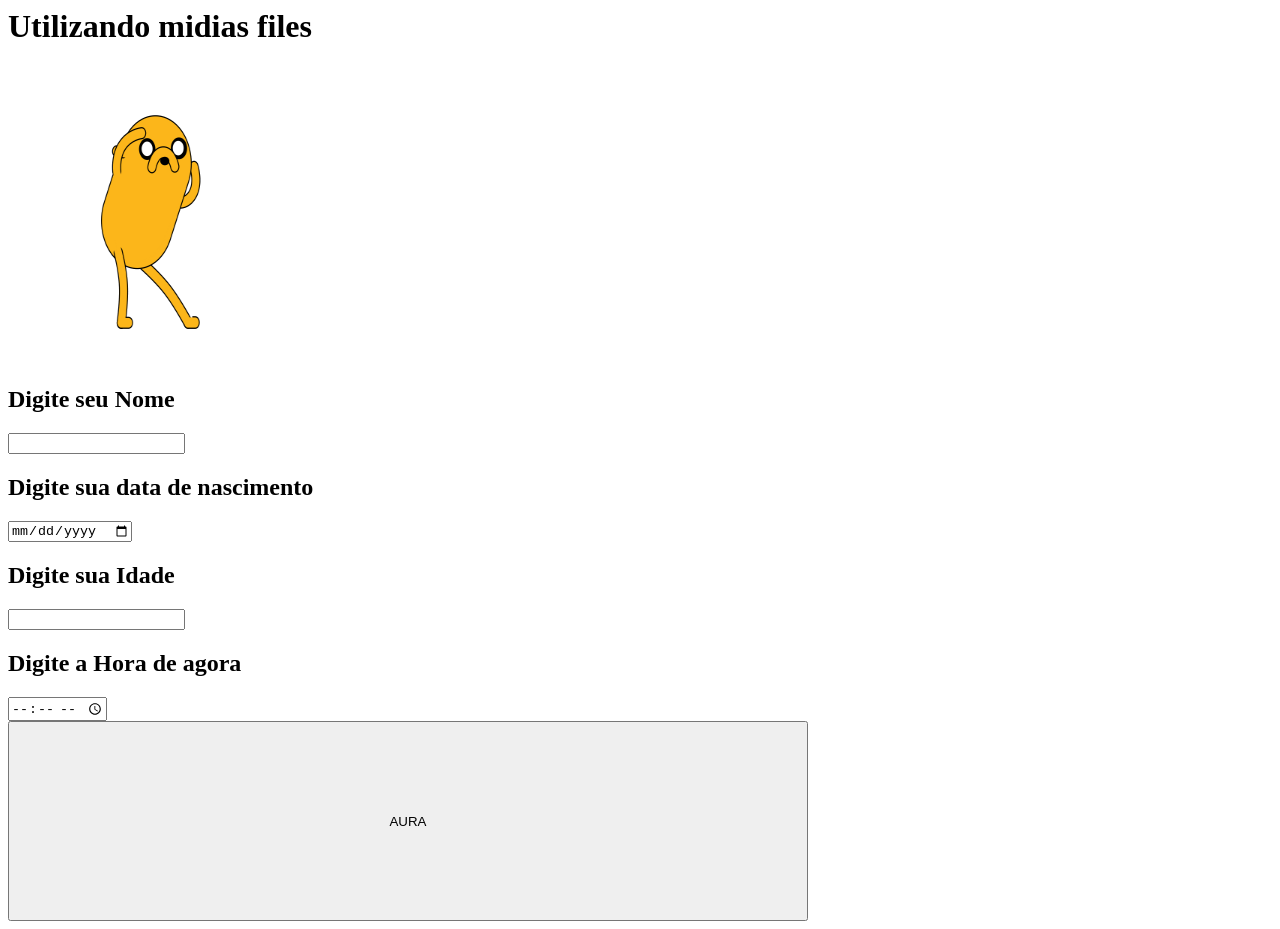
<file: AULA_02/index.html>
<html>
    <head>
        <title>
            aula02
        </title>
    </head>
    <body>
        <h1>Utilizando midias files</h1>

        <img src="gif-banner-new.gif" alt="deu ruim. mals ae"
         width="300"
         height="300">
         <br>
<h2>Digite seu Nome</h2>

<input type="text">
<br>
<h2>Digite sua data de nascimento</h2>

<input type="date">
<br>
<h2>Digite sua Idade</h2>

<input type= "number">
<br>
<h2>Digite a Hora de agora</h2>

<input type="time">
<br>

    <button style="width: 800px; height: 200px;" onclick="alert('aura demais o site n tankou')">AURA</button>

    <body>
</html>
</file>
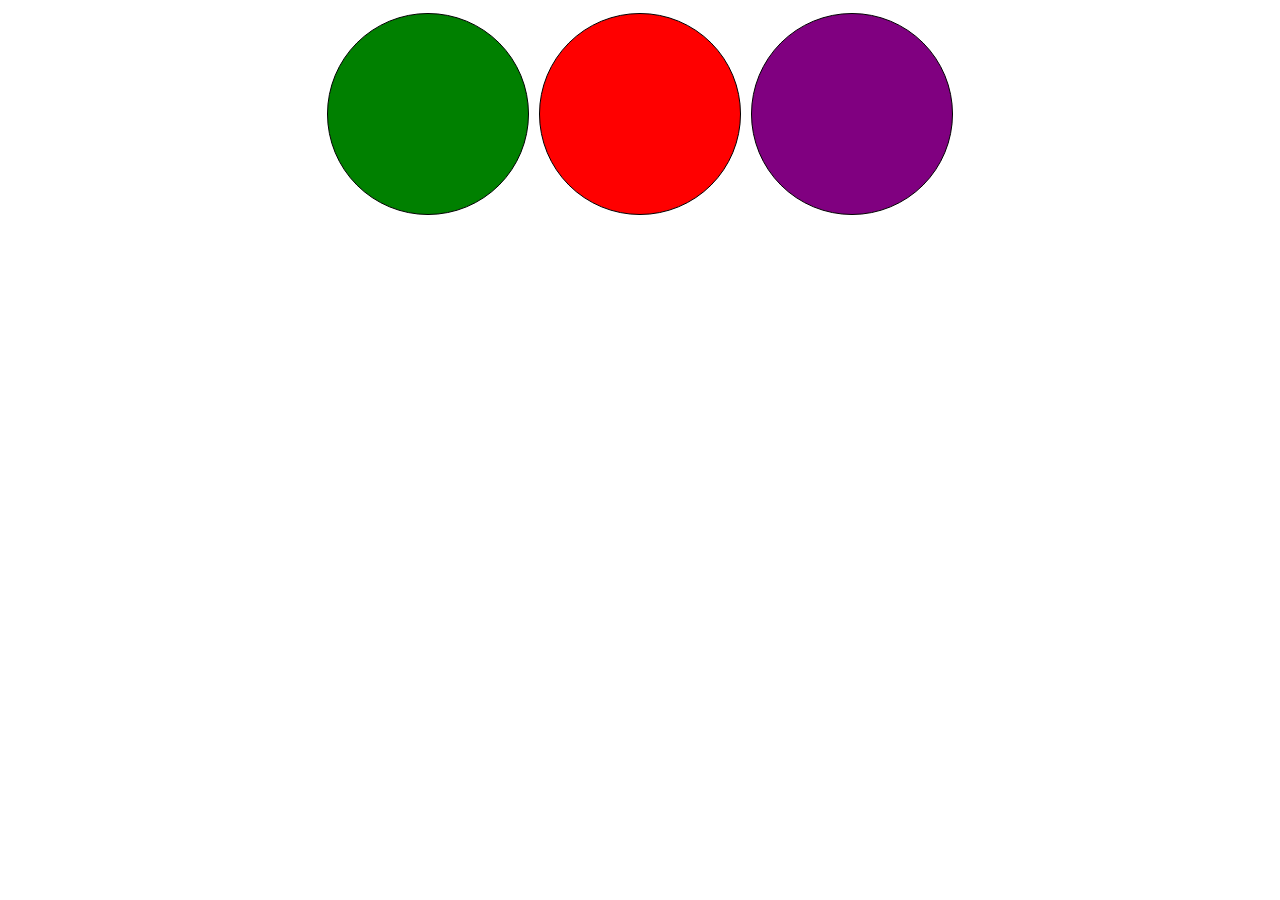
<file: AULA_04/index.html>
<!DOCTYPE html>
<html lang="en">
<head>
    <meta charset="UTF-8">
    <link rel="stylesheet" href="styles.css">
    <title>AULA_04</title>
</head>
<body>
    <div id="grupo">
        <div class="grupo-id" style="background-color: #008000;"></div>
        <div class="grupo-id" style="background-color: red;"></div>
        <div class="grupo-id" style="background-color: purple;"></div>
    </div>
    


</body>
</html>
</file>
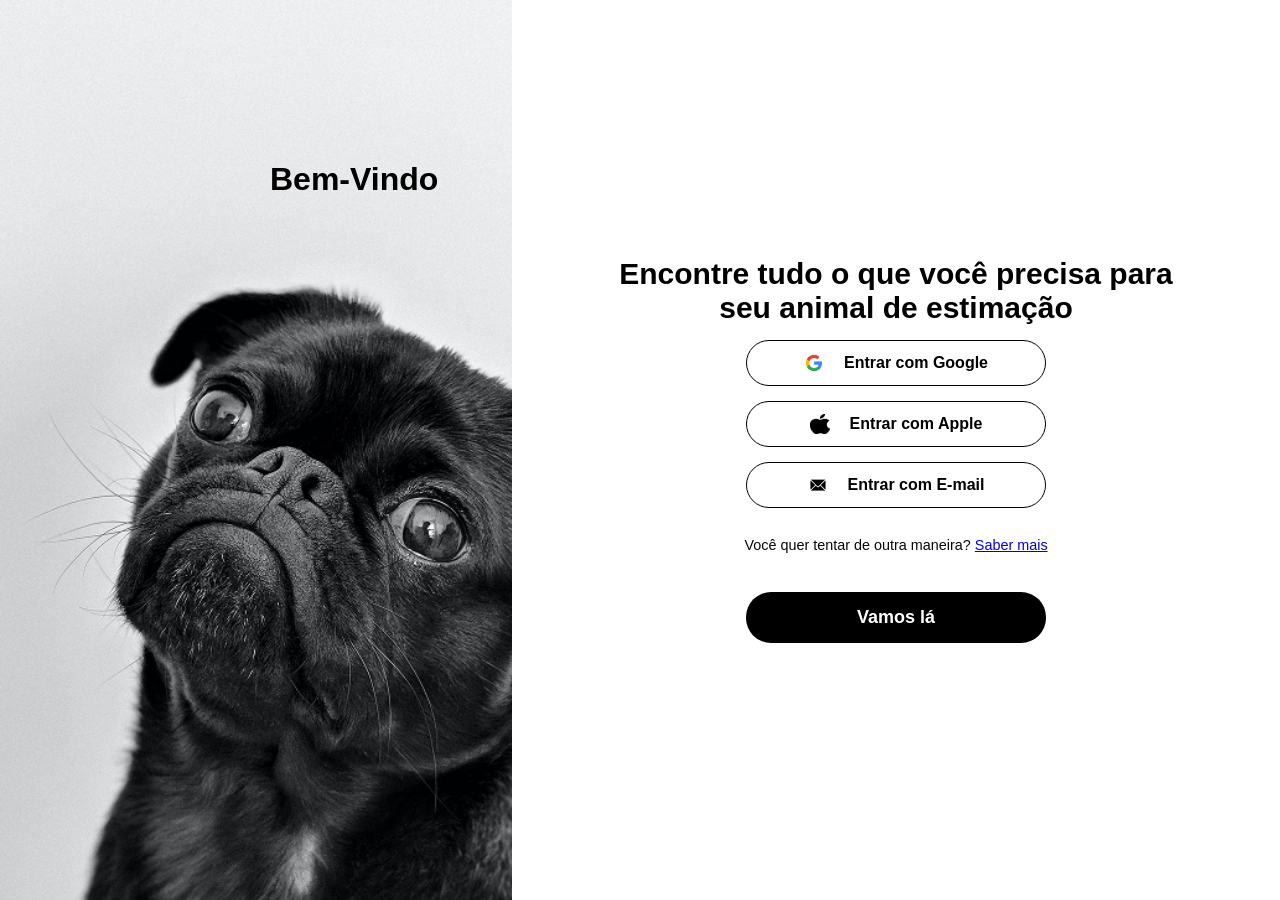
<file: AULA_05/index.html>
<!DOCTYPE html>
<html lang="pt-br">
<head>
    <meta charset="UTF-8">
    <title>Pug</title>
    <link rel="stylesheet" href="style.css">
</head>

<body>
    <div class="lado-esquerdo">
        <h1 class="fala-pug">Bem-Vindo</h1>
    </div>

    <div class="lado-direito">
        <div class="conteudo-centralizado">
            <h1 class="texto-grande">
                Encontre tudo o que você precisa para seu animal de estimação
            </h1>

            <button class="botao">
    <img src="google.png" class="icone">
    Entrar com Google
</button>

<button class="botao">
    <img src="apple.png" class="icone-apple">
    Entrar com Apple
</button>

<button class="botao">
    <img src="email.png" class="icone">
    Entrar com E-mail
</button>

            <p class="texto-ajuda">
                Você quer tentar de outra maneira?
                <a href="#">Saber mais</a>
            </p>

            <a href="home.html">
            <button class="botao-destaque">Vamos lá</button>
            </a>
        </div>
    </div>
</body>
</html>
</file>
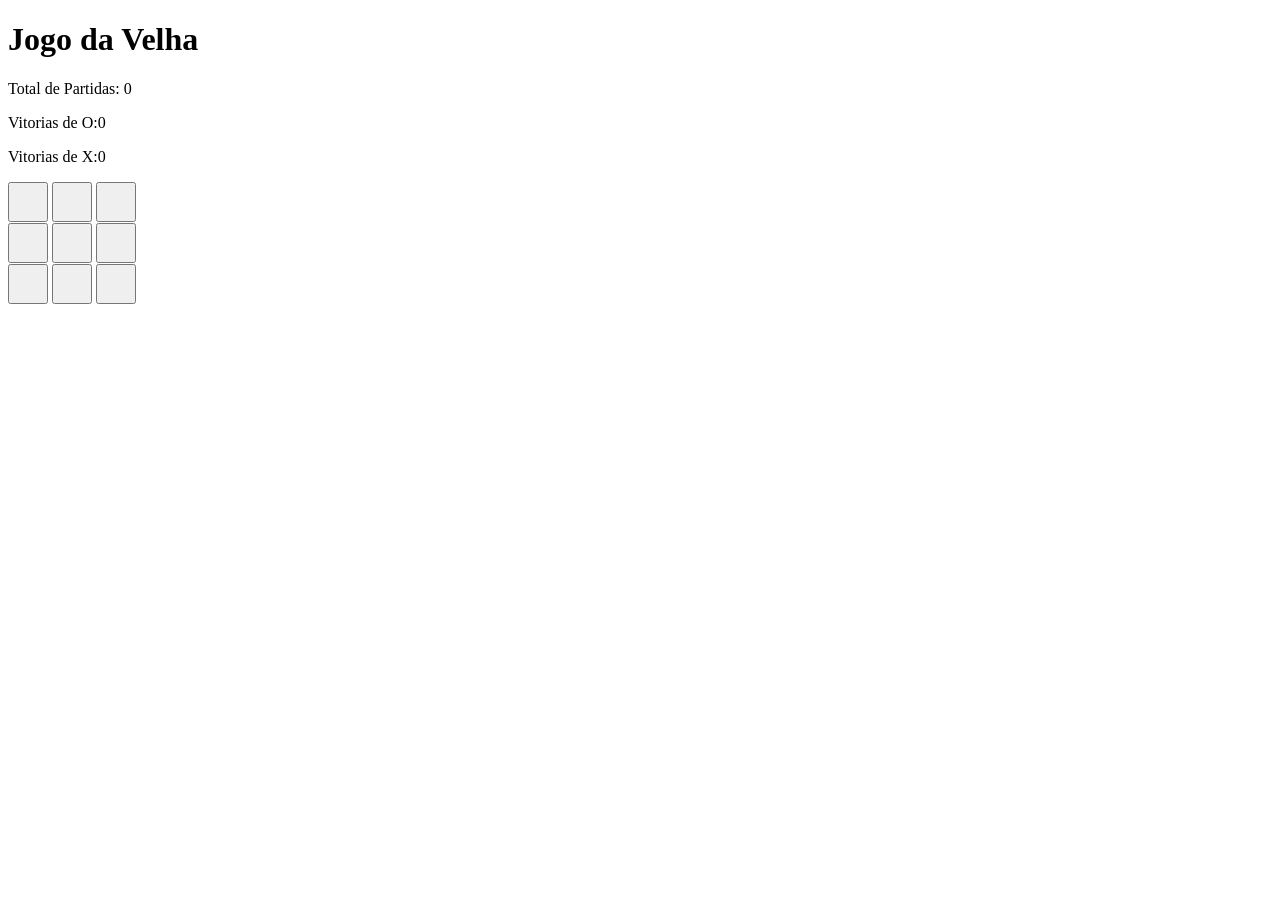
<file: AULA_06/index.html>
<!DOCTYPE html>
<html lang="en">
<head>
    <meta charset="UTF-8">
    <meta name="viewport" content="width=device-width, initial-scale=1.0">
    <title>Jogo da velha</title>
    <link rel="stylesheet" href="styles.css">
</head>
<body>
    <h1>Jogo da Velha</h1>
    <p>Total de Partidas: <span id="vitorias">0</span></p>
    <p>Vitorias de O:<span id="vito">0</span></p>
    <p>Vitorias de X:<span id="vitx">0</span></p>
    <button id="1" onclick="jogar('1')"></button>
    <button id="2" onclick="jogar('2')"></button>
    <button id="3" onclick="jogar('3')"></button>
    <br>
    <button id="4" onclick="jogar('4')"></button>
    <button id="5" onclick="jogar('5')"></button>
    <button id="6" onclick="jogar('6')"></button>
    <br>
    <button id="7" onclick="jogar('7')"></button>
    <button id="8" onclick="jogar('8')"></button>
    <button id="9" onclick="jogar('9')"></button>

    <script src="script.js"></script>
</body>

</html>
</file>
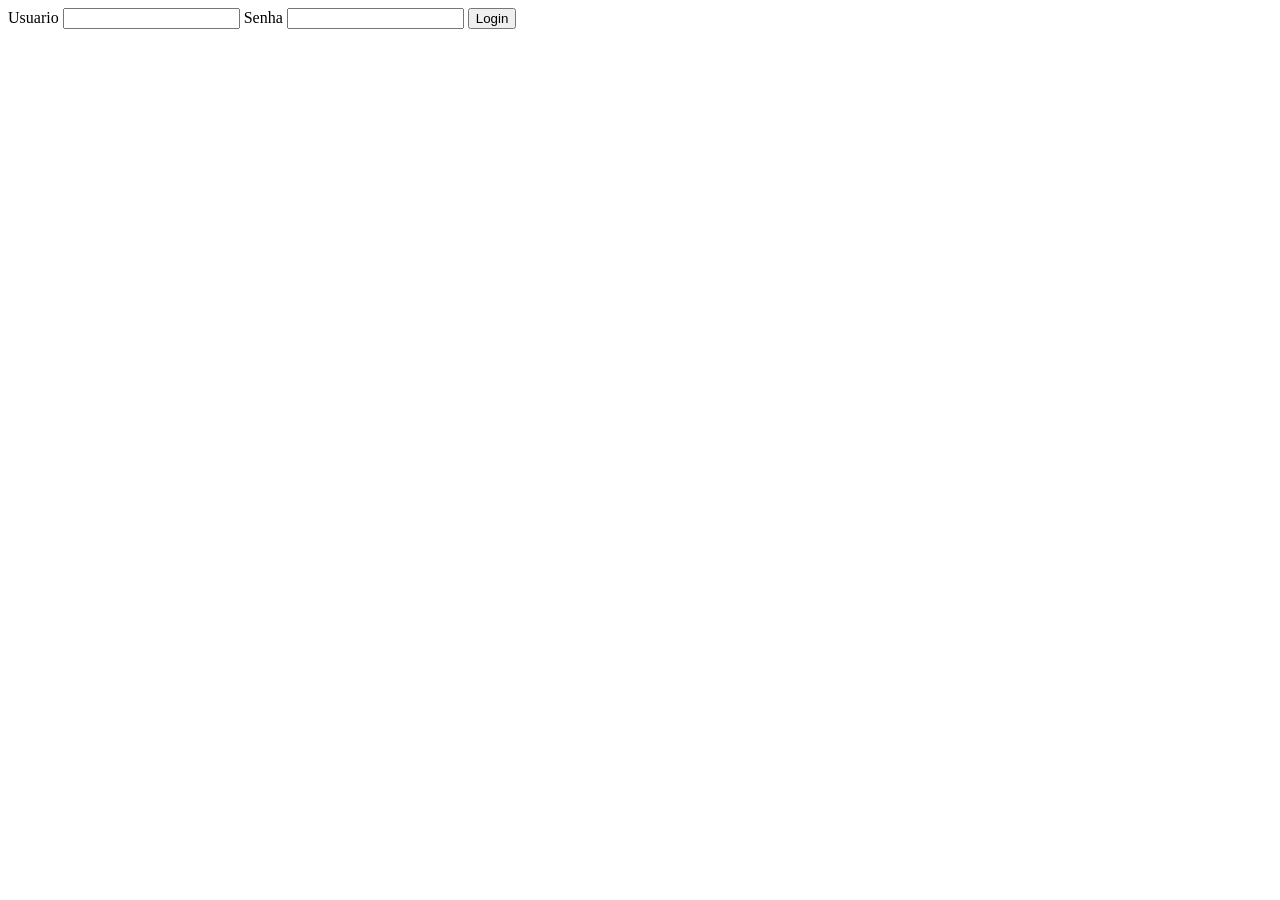
<file: AULA_07/index.html>
<!DOCTYPE html>
<html lang="pt-br">
<head>
    <meta charset="UTF-8">
    <meta name="viewport" content="width=device-width, initial-scale=1.0">
    <title>Local Storage</title>
</head>
<body>
    <label>Usuario</label>
    <input id="usuario" type="text">

    <label>Senha</label>
    <input id="senha" type="password">

    <button onclick="login()">Login</button>
    <script src="./script.js"></script>
</body>

</html>
</file>
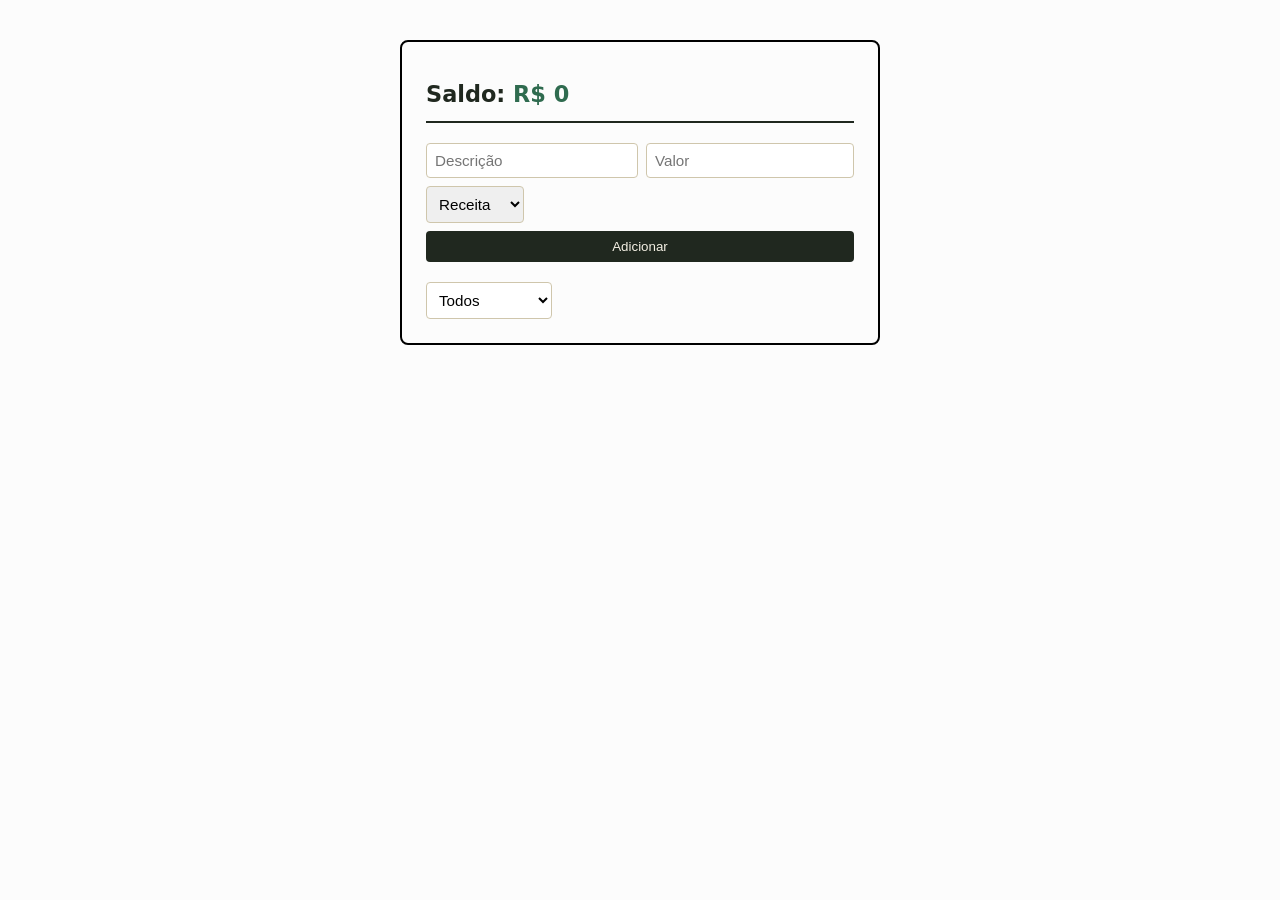
<file: AULA_09/index.html>
<!DOCTYPE html>
<html lang="en">
<head>
    <meta charset="UTF-8">
    <meta name="viewport" content="width=device-width, initial-scale=1.0">
    <link rel="stylesheet" href="style.css">
    <title>Controle financeiro</title>
</head>
<body>
  <div class = "corpo" >
  <h1>Saldo: <span id="saldo">R$ 0</span></h1>

  <form id="form">
    <input id="descricao" placeholder="Descrição" required>
    <input id="valor" type="number" placeholder="Valor" required>
    <select id="tipo">
      <option value="receita">Receita</option>
      <option value="despesa">Despesa</option>
    </select>
    <button>Adicionar</button>
  </form>

  <select id="filtro">
  <option value="todos">Todos</option>
  <option value="receita">Só receitas</option>
  <option value="despesa">Só despesas</option>
</select>

  <ul id="lista"></ul>

  <script src="script.js"></script>
  </div>
</body>
</html>
</file>
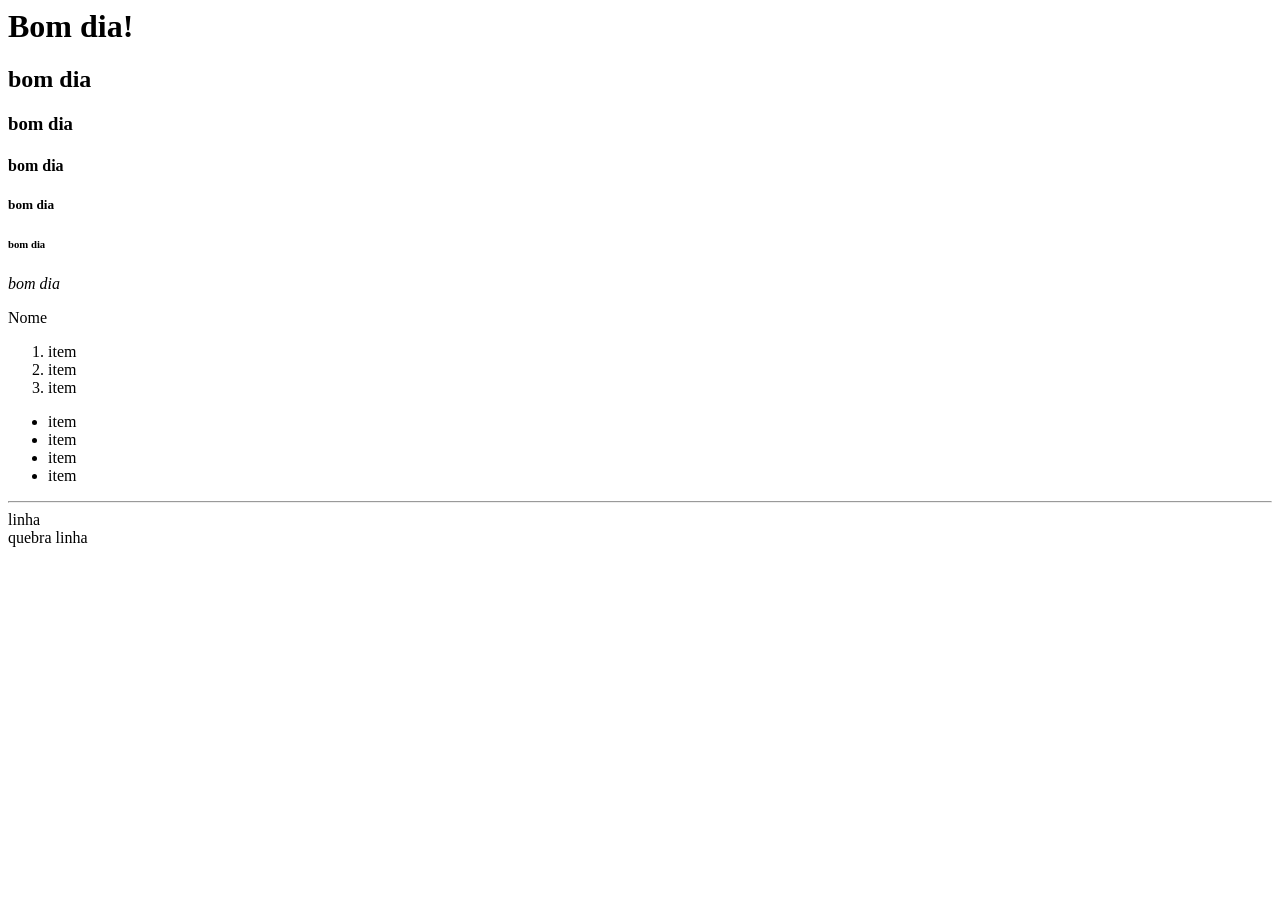
<file: AULA_01/index.html/index.html>
<html>
    <head>
        <meta charset="UTF-8">
        <title>Primeira página html</title>
    </head>
    <body>
        <h1>Bom dia!</h1>
        <h2>bom dia</h2>
        <h3>bom dia</h3>
        <h4>bom dia</h4>
        <h5>bom dia</h5>
        <h6>bom dia</h6>
        <i>bom dia</i>
        <p>Nome</p>
       
        <ol>
            <li>item </li>
            <li>item </li>
            <li>item </li>
        </ol>

        <ul>
            <li>item</li>
            <li>item</li>
            <li>item</li>
            <li>item</li>

        </ul>

        <hr>linha
        <br>quebra linha
    </body>
</html>
</file>
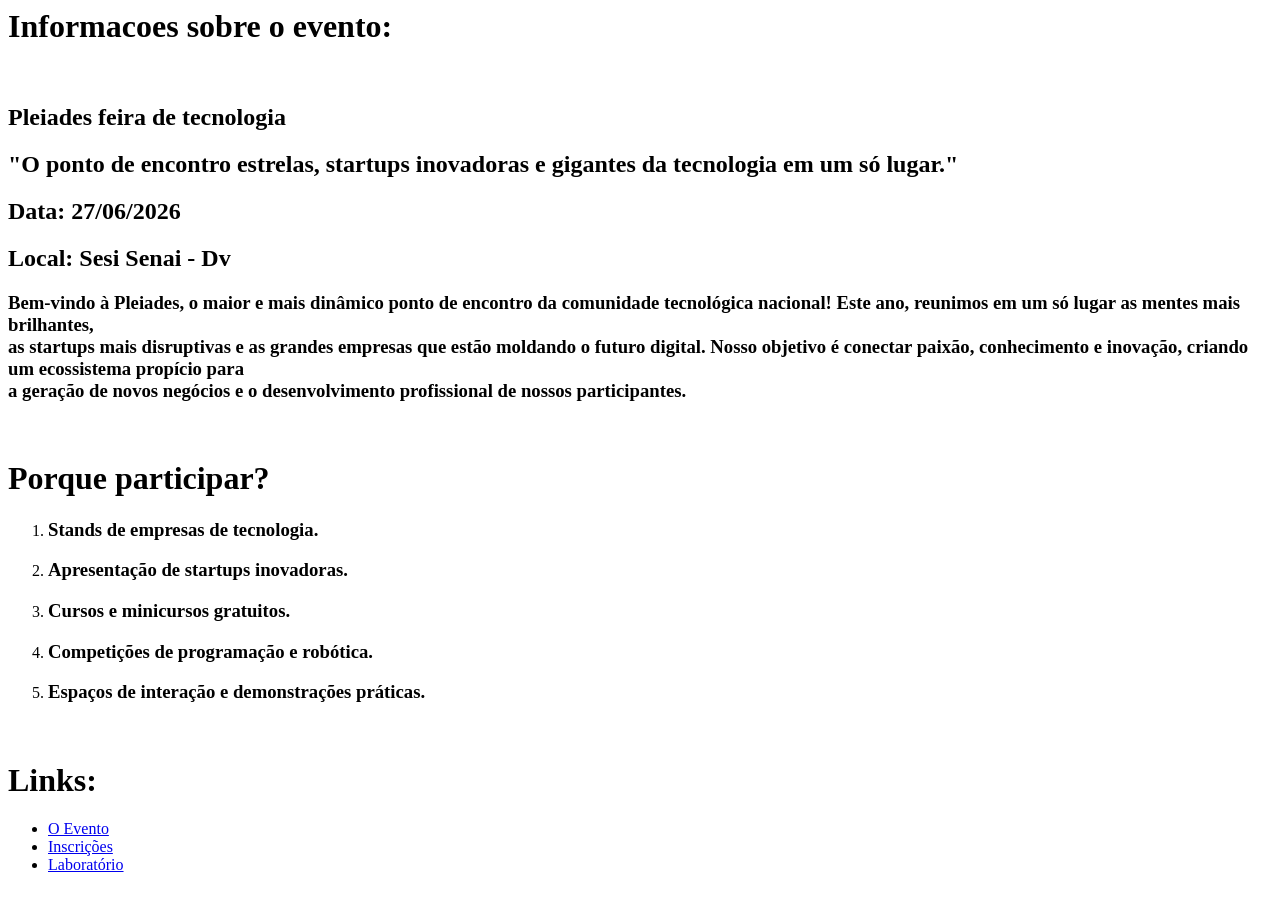
<file: AULA_03/EXERCICIO/index.html>
<html>
    <head>
        <title>
Apresentacao - Pleiades
        </title>
    </head>
    <body>
        <strong>
    <h1>Informacoes sobre o evento: </h1>
</strong>
<br>
<section>
<h2>Pleiades feira de tecnologia</h2>
<h2>"O ponto de encontro estrelas, startups inovadoras e gigantes da tecnologia em um só lugar."</h2>
<h2>Data: 27/06/2026</h2>
<h2>Local: Sesi Senai - Dv</h2>
<h3>Bem-vindo à Pleiades, o maior e mais dinâmico ponto de encontro da comunidade tecnológica nacional! Este ano, reunimos em um só lugar as mentes mais brilhantes, <br>as startups mais disruptivas e as grandes empresas que estão moldando o futuro digital. Nosso objetivo é conectar paixão, conhecimento e inovação, criando um ecossistema propício para <br> a geração de novos negócios e o desenvolvimento profissional de nossos participantes.</h3>
</section>

    <br>
    <h1>Porque participar?</h1>
    <ol>
        <li><h3>Stands de empresas de tecnologia.</h3></li>
        <li><h3>Apresentação de startups inovadoras.</h3></li>
         <li><h3>Cursos e minicursos gratuitos.</h3></li>
         <li><h3>Competições de programação e robótica.</h3></li>
         <li><h3>Espaços de interação e demonstrações práticas.</h3></li>
    </ol>
<br>
<h1>Links:</h1>
    <nav>
        <ul>
            <li><a href="evento.html">O Evento</a></li>
            <li><a href="inscricao.html">Inscrições</a></li>
            <li><a href="laboratorio.html">Laboratório</a></li>
        </ul>
    </nav>
</body>  
</html>
</file>
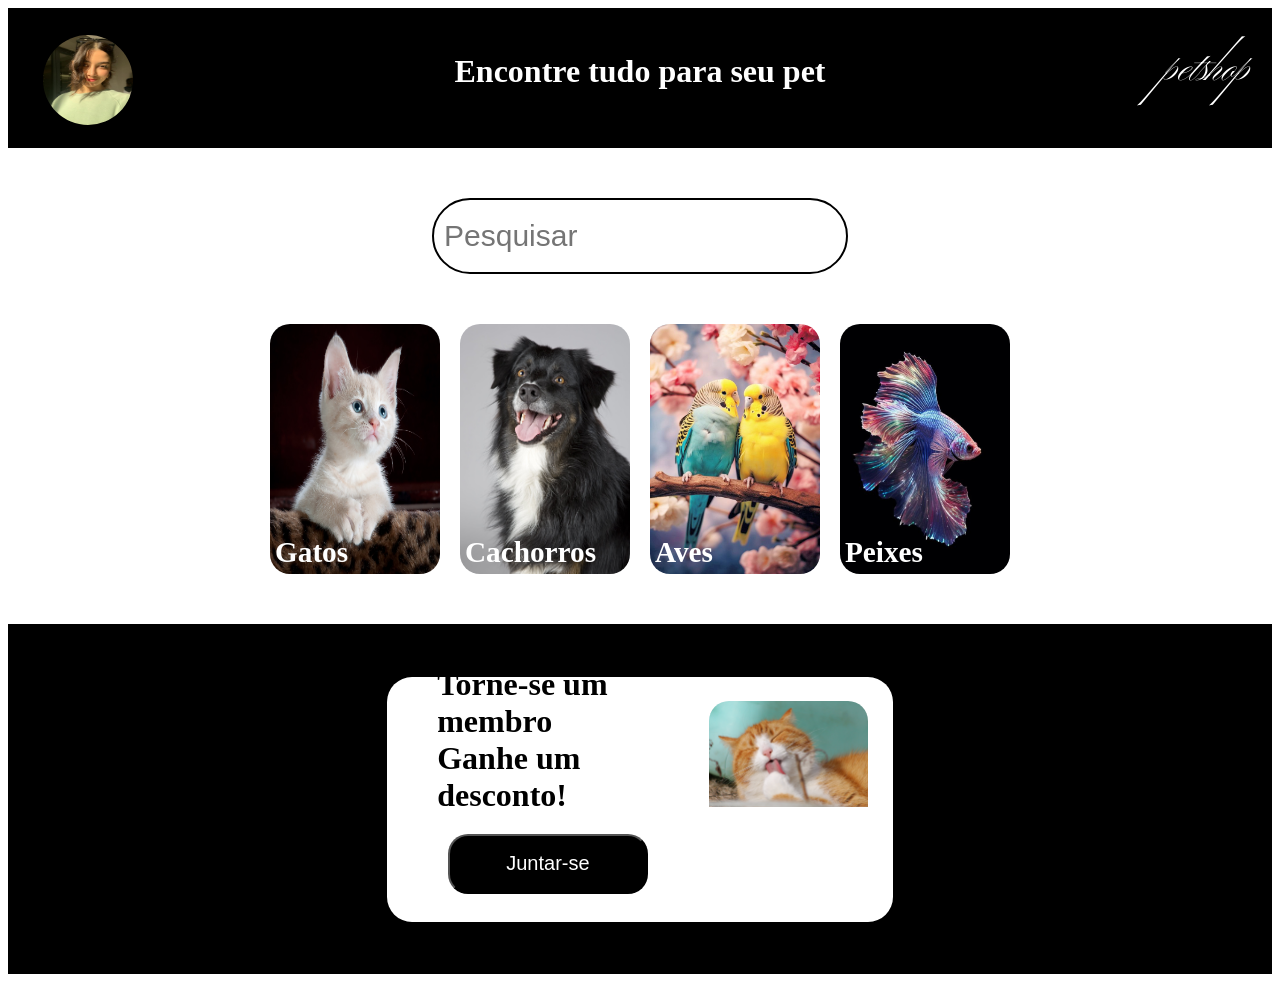
<file: AULA_05/home.html>
<!DOCTYPE html>
<html lang="en">
<head>
    <meta charset="UTF-8">
    <meta name="viewport" content="width=device-width, initial-scale=1.0">
    <title>Home page</title>
    <link rel="stylesheet" href="styless.css">
    <link rel="preconnect" href="https://fonts.googleapis.com">
    <link rel="preconnect" href="https://fonts.gstatic.com" crossorigin>
    <link href="https://fonts.googleapis.com/css2?family=Ballet:opsz@16..72&display=swap" rel="stylesheet">

</head>
<body>
        <div class="parte-cima">
            <img class="pfp" src="imagens/imagens/perfil.png" alt="erro">
                <h1 class="text">Encontre tudo para seu pet</h1>
            <h1 class="text2">petshop</h1>
    </div>
    <div class="pesquisar">
 <input type="text" placeholder="Pesquisar">
    </div>
    <div class="botoes">
<a href="#" class="botoes-img1"><h3 class="textos">Gatos</h3></a>
<a href="#" class="botoes-img2"><h3 class="textos">Cachorros</h3></a>
<a href="#" class="botoes-img3"><h3 class="textos">Aves</h3></a>
<a href="#" class="botoes-img4"><h3 class="textos">Peixes</h3></a>
    </div>

    <div class="parte-baixo">
        <div class="parte-interna">
            <div class="textoz">
            <h1 class="textt">Torne-se um membro <br> Ganhe um desconto!</h1>
            <button class="button">Juntar-se</button>
            </div>
            <div class="gato"></div>
        </div>
       
    </div>
</body>
</html>
</file>
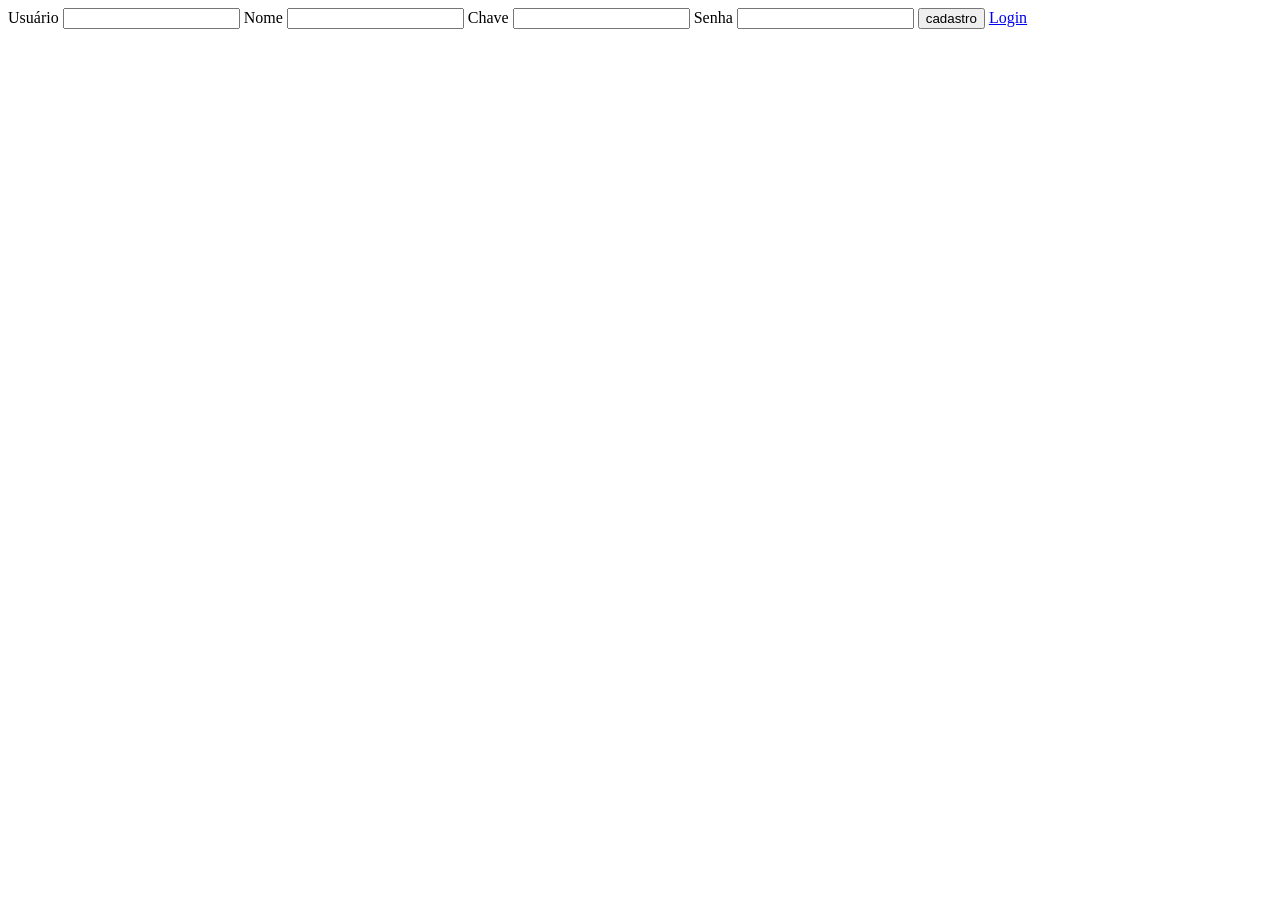
<file: AULA_08/cadastro.html>
<!DOCTYPE html>
<html lang="en">
<head>
    <meta charset="UTF-8">
    <meta name="viewport" content="width=device-width, initial-scale=1.0">
    <title>Cadastro de Usuario</title>
</head>
<body>
    <label for="usuario">Usuário</label>
    <input id="usuario" type="text">

    <label for="nome">Nome</label>
    <input id="nome" type="text">

    <label for="chave">Chave</label>
    <input id="chave" type="password">

    <label for="senha">Senha</label>
    <input id="senha" type="password">

    <button onclick="cadastro()">cadastro</button>
    <a href="./login.html">Login</a>

    <script src="./script.js"></script>
</body>
</html>
</file>
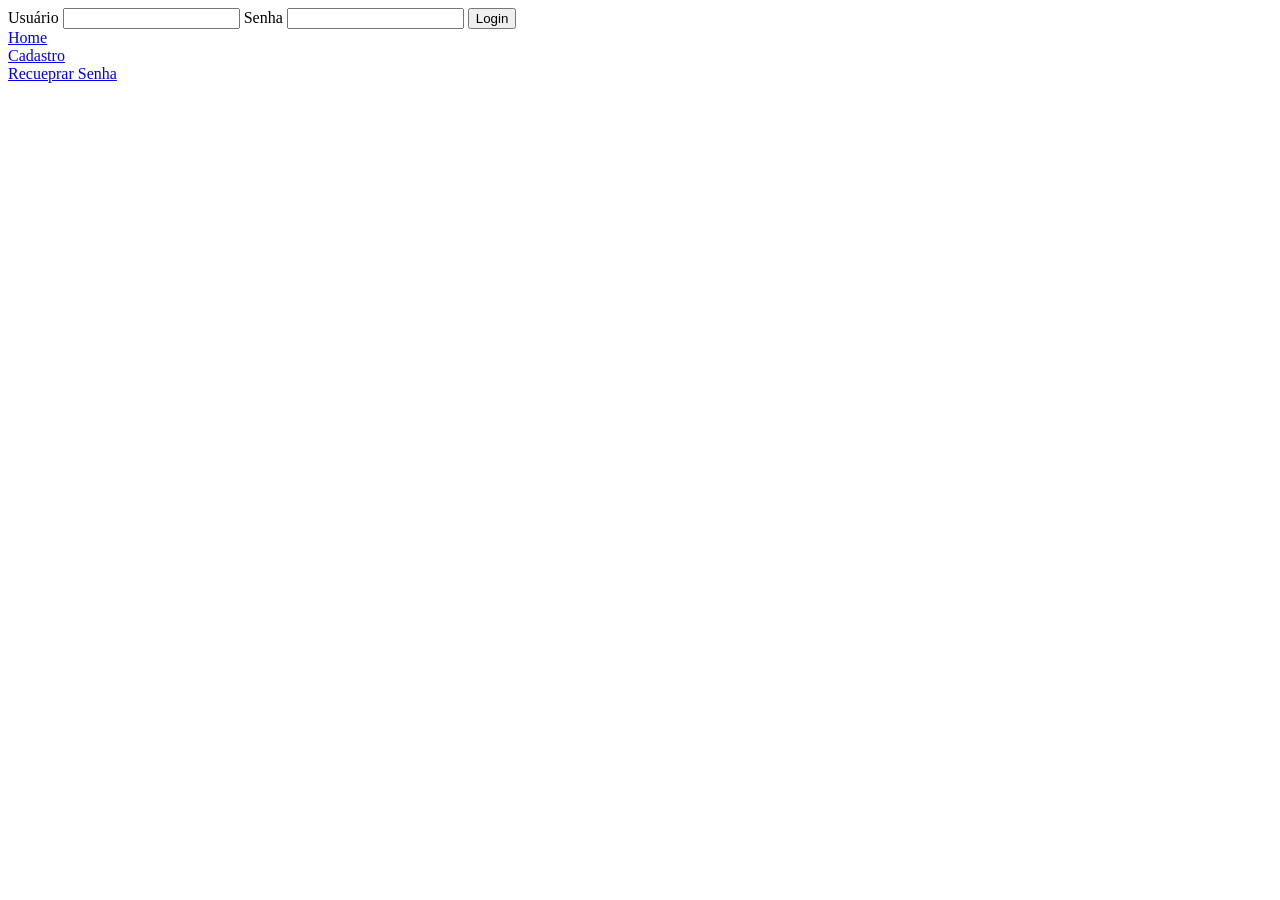
<file: AULA_08/login.html>
<!DOCTYPE html>
<html lang="PT-br">

<head>
    <meta charset="UTF-8">
    <meta name="viewport" content="width=device-width, initial-scale=1.0">
    <title>LocalStorage</title>
</head>

<body>

    <label for="usuario">Usuário</label>
    <input id="usuario" type="text">

    <label for="senha">Senha</label>
    <input id="senha" type="password">

    <button onclick="login()">Login</button>
    <br>
    <a href="./home.html">Home</a> <br>
    <a href="./cadastro.html">Cadastro</a> <br>
    <a href="./recuperar_senha.html">Recueprar Senha</a>

    <script src="./script.js"></script>
</body>

</html>
</file>
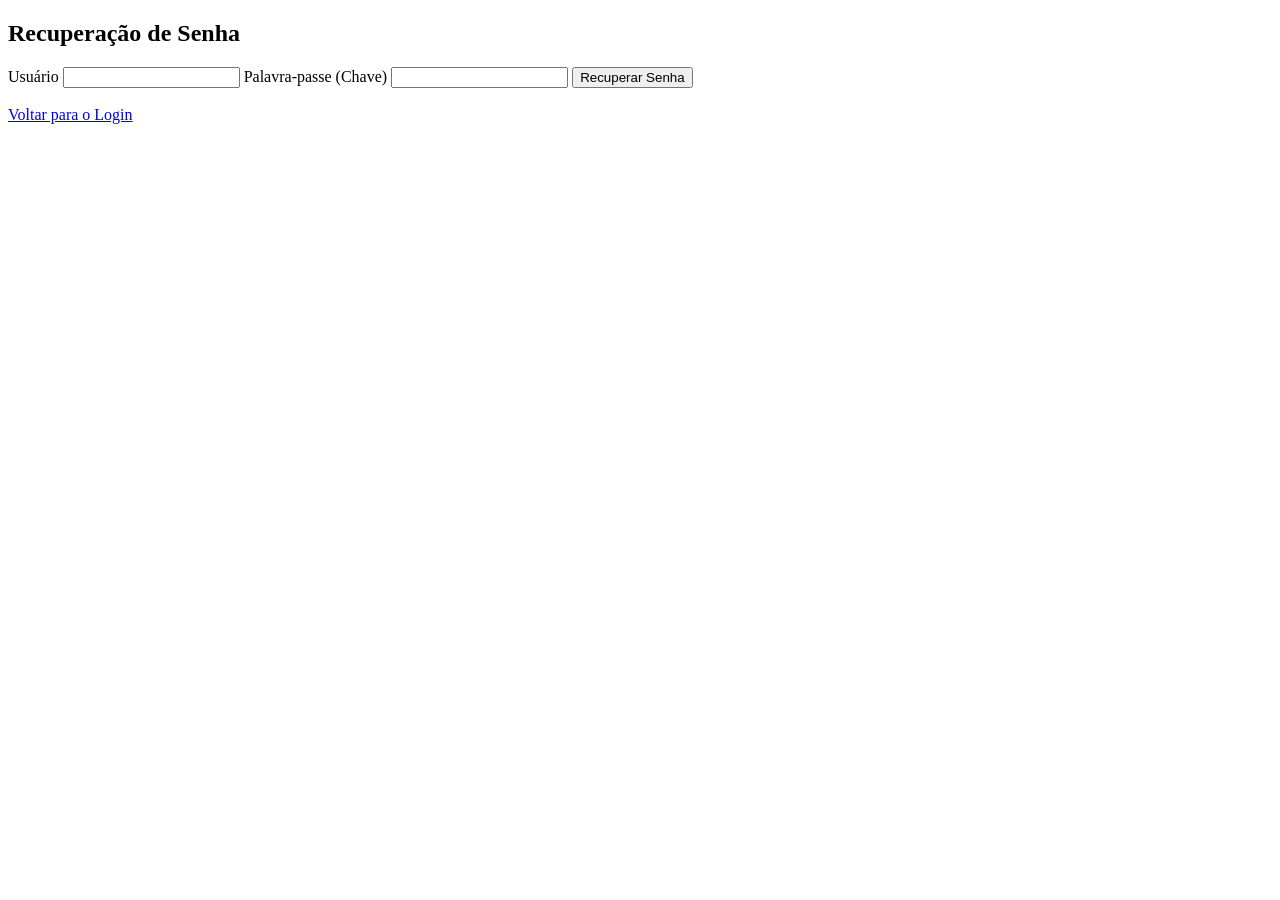
<file: AULA_08/recuperar_senha.html>
<!DOCTYPE html>
<html lang="en">
<head>
    <meta charset="UTF-8">
    <meta name="viewport" content="width=device-width, initial-scale=1.0">
    <title>Recuperar Senha</title>
</head>
<body>
    <h2>Recuperação de Senha</h2>

    <label for="usuario">Usuário</label>
    <input id="usuario" type="text">

    <label for="chave">Palavra-passe (Chave)</label>
    <input id="chave" type="text">

    <button onclick="recuperar()">Recuperar Senha</button>
    
    <br><br>
    <a href="./login.html">Voltar para o Login</a>

    <script src="./script.js"></script>
</body>
</html>
</file>
<file: AULA_04/styles.css>
#grupo{
            display: flex;
            justify-content:center;
        }
        .grupo-id{
            width: 200px;
            height: 200px;
            border-radius: 100%;
            font-size: large;
            color: #9aff9a;
            border: 1px solid #000;
            margin: 5px;
        }
</file>
<file: AULA_05/style.css>
body {
    margin: 0;
    display: flex;
    height: 100vh;
    font-family: sans-serif;
    background-color: rgb(255, 255, 255);
}

.lado-esquerdo {
    width: 40%;
    background-image: url("pug.png");
    background-repeat: no-repeat;
    background-size: 700px;
    background-position:top left;
}

.fala-pug {
    position: absolute;
    top: 140px;
    left: 270px;
    font-size: 2rem;
    color: black;
    font-weight: bold;
}

.lado-direito {
    width: 60%;
    display: flex;
    justify-content:center; 
    align-items: center; 
    background-color: white;
}

.conteudo-centralizado {
    width: 100%;
    max-width: 600px; 
    display: flex;
    flex-direction: column;
    align-items: center;
    gap: 15px;
}

.texto-grande {
    font-size: 30px;
    text-align: center;
    margin: 0;
    font-weight: bold;
}

.botao, .botao-destaque {
    width: 300px;
    padding: 15px;
    border-radius: 25px;
    text-align: center;
    font-weight: bold;
    cursor: pointer;
    box-sizing: border-box;
}

.botao {
    width: 300px;
    padding: 12px;
    border: 1px solid #000;
    border-radius: 25px;
    background: rgb(255, 255, 255);
    display: flex;
    align-items: center;
    justify-content: center;
    gap: 20px;
    font-weight: bold;
    cursor: pointer;
    box-sizing: border-box;
    font-size: 16px;
    transition: 1.5s ease;
    cursor: pointer;
}

.icone-apple{
    width: 20px;
    height: 20px;
}

.botao:hover {
    background-color: black;
    color: aliceblue;
}

.botao:hover img {
    filter: brightness(0) invert(1);
}

.botao-destaque {
    font-size: 18px;
    border: none;
    background-color: #000;
    color: white;
    margin-top: 10px;
    transition: 1.5s ease;
    cursor: pointer;
}

.botao-destaque:hover {
    background-color: rgb(255, 255, 255);
    color: #000;
    border: 2px solid black;
}

.icone {
    width: 20px;
    height: 20px;
}

.texto-ajuda {
    font-size: 0.9rem;
    color: #070707;
    text-decoration: none;
}
</file>
<file: AULA_06/styles.css>
button {
    height: 40px;
    width: 40px;
}
</file>
<file: AULA_09/style.css>
body {
  font-family: system-ui, sans-serif;
  background: #fcfcfc;
  color: #20281f;
  max-width: 480px;
  margin: 40px auto;
  padding: 0 16px;
}

.corpo {
  border: 2px solid #000000;
  border-radius: 8px;
  padding: 24px;
  margin: 40px auto;
  max-width: 480px;
}

h1 {
  font-size: 1.4rem;
  border-bottom: 2px solid #20281f;
  padding-bottom: 14px;
  margin-bottom: 20px;
}

#saldo {
  font-weight: bold;
  color: #2f6b4f;
}

#form {
  display: flex;
  flex-wrap: wrap;
  gap: 8px;
  margin-bottom: 20px;
}

#form input,
#form select {
  cursor: pointer;
  padding: 8px;
  border: 1px solid #cfc6ac;
  border-radius: 4px;
  font-size: 0.95rem;
}

#descricao {
  flex: 2;
}

#valor {
  flex: 1;
}

#form button {
  background: #20281f;
  color: #f3efe3;
  border: none;
  padding: 8px 16px;
  border-radius: 4px;
  cursor: pointer;
  width: 100%;
}

#form button:hover {
  background: #384532;
}

#lista {
  list-style: none;
  padding: 0;
  margin: 0;
}

#lista li {
  display: flex;
  justify-content: space-between;
  align-items: center;
  padding: 10px 0;
  border-bottom: 1px solid #cfc6ac;
}

#lista li button {
  background: none;
  border: none;
  color: #a3442f;
  font-size: 1rem;
  cursor: pointer;
}

#filtro {
  padding: 8px;
  border: 1px solid #cfc6ac;
  border-radius: 4px;
  background: #fff;
  font-size: 0.95rem;
  cursor: pointer;
}
</file>
<file: AULA_05/styless.css>
.parte-cima {
    flex: 1;
    background-color: black;
    height: 120px;
    margin-top: 0px;
    padding: 10px;
    position: relative;

}

.pfp{
width: 90px;
height: 90px;
margin-left: 2%;
margin-top: 17px;
border-radius: 100%;
}

.text {
     position: absolute;   
    top: 45%; /* Ajuste a porcentagem para subir ou descer */
    left: 50%;            
    transform: translate(-50%, -50%); 
    color: white;         
    margin: 0;
}

.text2 {
 position: absolute;   
    top: 45%;
    left: 95%;            
    transform: translate(-50%, -50%); 
    color: white;         
    margin: 0;
    font-family: "Ballet", cursive;
    font-size: 50px;
}

.pesquisar {
    display: flex;
    justify-content: center;
    margin-top: 50px;
}

.pesquisar input {
    width: 400px;
    height: 70px;
    border-radius: 40px;
    text-align: left;
    border: 2px solid black ;
    font-size: 30px;
    padding-left: 10px;
}


.botoes {
display: flex;
flex-direction: row;
gap: 20px;
justify-content: center;
margin: 50px;



}
.botoes-img1 {
    display: inline-block;
     width: 170px;
    height: 250px;
    background-image: url(imagens/imagens/gato.jpg)  ;
    background-size: 100% 100%;
    background-repeat: no-repeat;
    background-position: center;
    cursor: pointer;
    transition: transform 0.2s;
    border-radius: 20px;
    text-decoration: none;
    color: white;
    font-size: 25px; ;
    position: relative;
}
.botoes-img2 {
    display: inline-block;
     width: 170px;
    height: 250px;
    background-image: url(imagens/imagens/cachorro.jpg)  ;
    background-size: 100% 100%;
    background-repeat: no-repeat;
    background-position: center;
    cursor: pointer;
    transition: transform 0.2s;
    border-radius: 20px;
    text-decoration: none;
    color: white;
    font-size: 25px; ;
    position: relative;
}

.botoes-img3 {
    display: inline-block;
     width: 170px;
    height: 250px;
    background-image:url(imagens/imagens/ave.png)   ;
    background-size: 100% 100%;
    background-repeat: no-repeat;
    background-position: center;
    cursor: pointer;
    transition: transform 0.2s;
    border-radius: 20px;
    text-decoration: none;
    color: white;
    font-size: 25px; ;
    position: relative;
}

.botoes-img4 {
    display: inline-block;
     width: 170px;
    height: 250px;
    background-image:url(imagens/imagens/peixe.png) ;
    background-size: 100% 100%;
    background-repeat: no-repeat;
    background-position: center;
    cursor: pointer;
    transition: transform 0.2s;
    border-radius: 20px;
    text-decoration: none;
    color: white;
    font-size: 25px; ;
    position: relative;
}


.botoes-img1:hover {
transform: scale(1.1);
  filter: brightness(1.1);
}

.botoes-img2:hover {
transform: scale(1.1);
  filter: brightness(1.1);
}

.botoes-img3:hover {
transform: scale(1.1);
  filter: brightness(1.1);
}

.botoes-img4:hover {
transform: scale(1.1);
  filter: brightness(1.1);
}

.textos {
    position: absolute;
    left: 5px;
    bottom: 5px;
    margin: 0px;
}

.parte-baixo {
    flex: 1 ;
    background-color: black;
    height: 350px;
    display: flex;
    justify-content: center;
    align-items: center;
}

.parte-interna {
    flex: 1;
    background-color: white;
    width: 50%;
    height: 70%;
    margin-left: 30%;
    margin-right: 30%;
    border-radius: 25px;
    display: flex;
    align-items: center;
    justify-content: flex-end;
}

.textoz {
  flex-direction: column;
      display: flex;
    align-items: center;
    justify-content: center;
}

.gato {
        width: 40%;
        height: 80%;
        background-image: url(imagens/imagens/gato_laranja.jpg) ;
        background-size: 100%;
        background-repeat: no-repeat;
        border-radius: 20px;
        margin-right: 25px;
}

.textt {
margin-right: 65px;
margin-left: 50px;
margin-bottom: 20px;
}

.button {
    width: 200px;
    height: 60px;
    border-radius: 20px;
    background-color: black;
    color: white;
    margin-bottom: 60px;
    font-size: 20px;
}

.button:hover {
    transition: 1s;
    color: rgb(5, 5, 5);
    background-color: aliceblue;
}
</file>
